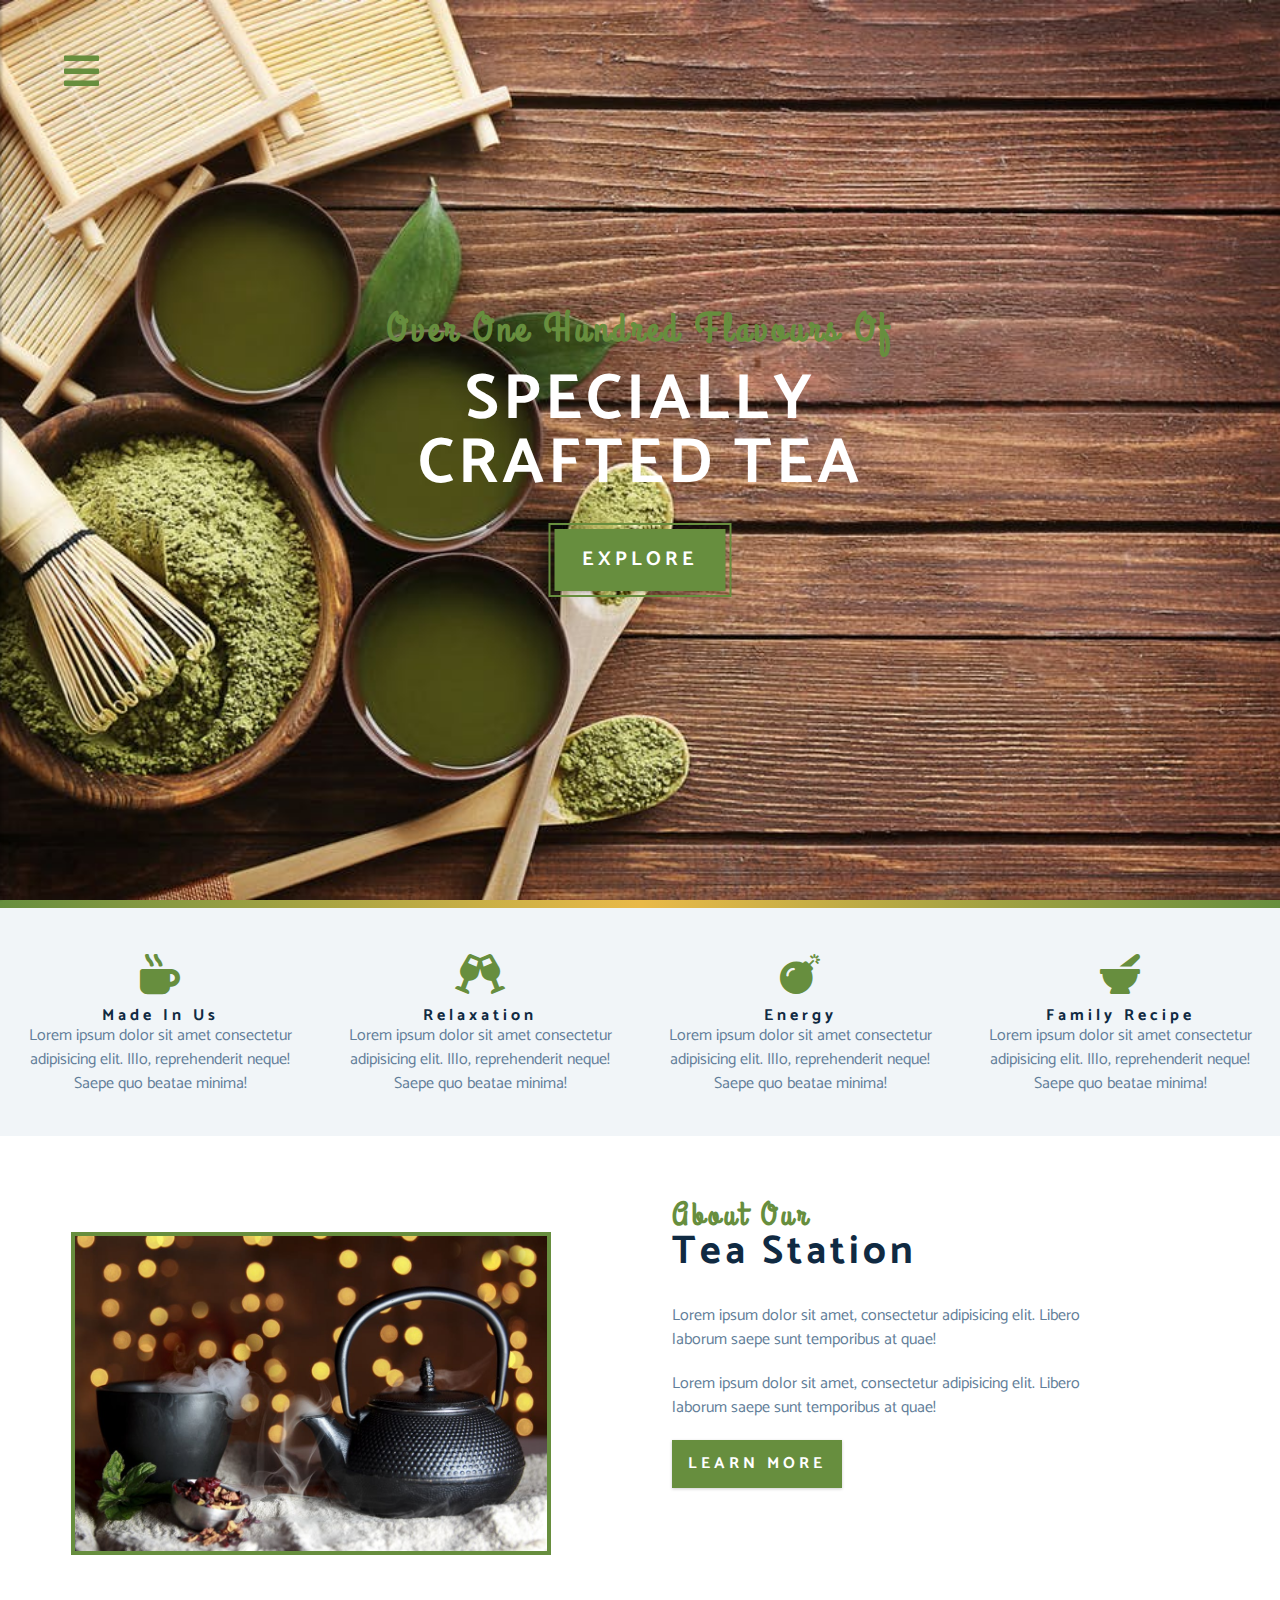
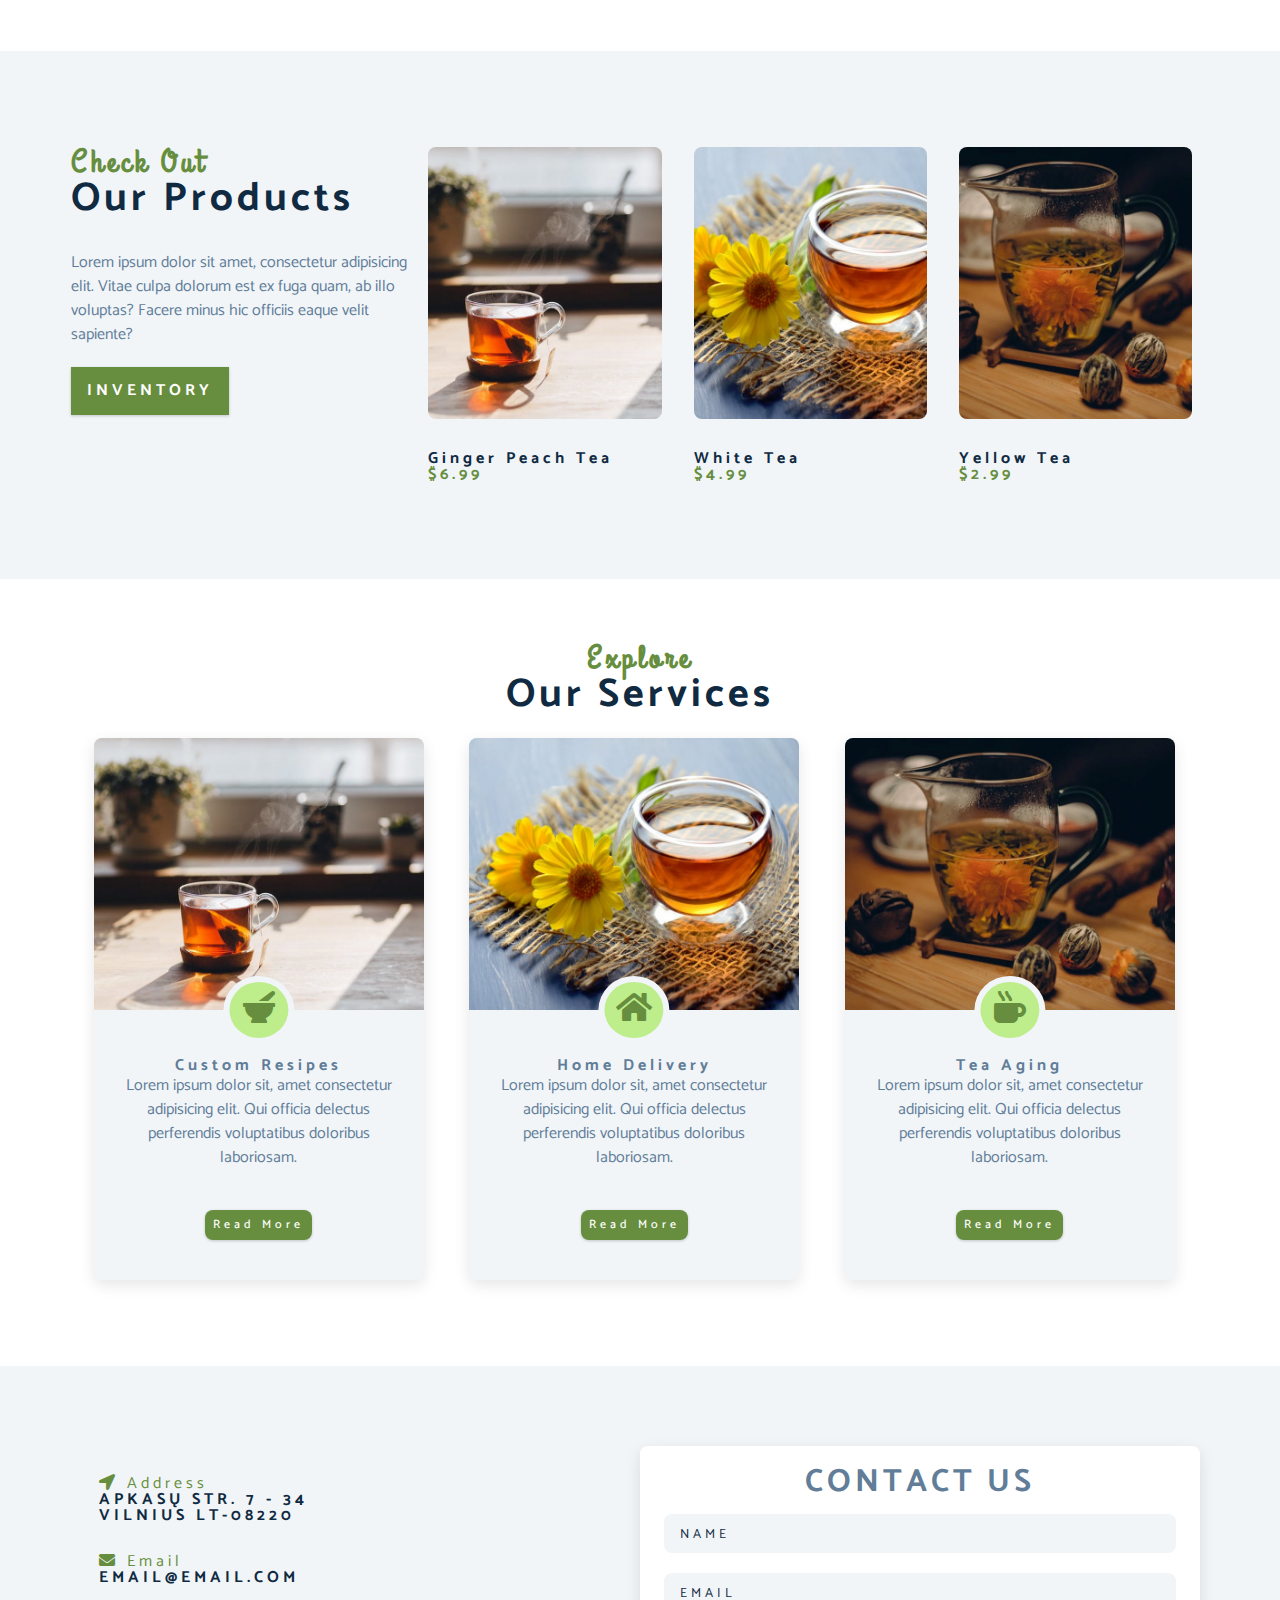
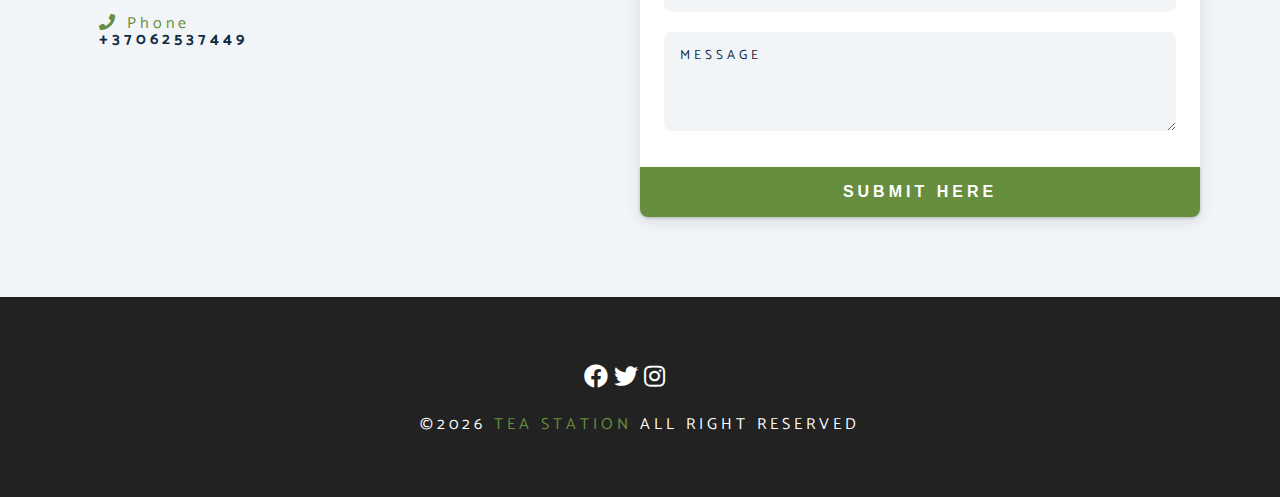
<file: index.html>
<!DOCTYPE html>
<html lang="en">
  <head>
    <meta charset="UTF-8" />
    <meta name="viewport" content="width=device-width, initial-scale=1.0" />
    <meta http-equiv="X-UA-Compatible" content="ie=edge" />
    <title>Tea Station || Home</title>
    <!-- font-awesome -->
    <link
      rel="stylesheet"
      href="./fontawesome-free-5.12.1-web/css/all.min.css"
    />
    <!-- custom css -->
    <link rel="stylesheet" href="./css/styles.css" />
  </head>
  <body>
    <!-- Navbar -->
    <!-- nav button -->
    <span class="nav-btn" id="nav-btn"> <i class="fas fa-bars"></i> </span>
    <!--  -->
    <nav class="navbar" id="navbar">
      <div class="navbar-header">
        <span class="nav-close" id="nav-close">
          <i class="fas fa-times"></i>
        </span>
      </div>
      <ul class="nav-items">
        <li><a href="index.html" class="nav-link">home</a></li>
        <li><a href="skills.html" class="nav-link">skills</a></li>
        <li><a href="about.html" class="nav-link">about</a></li>
        <li><a href="products.html" class="nav-link">Products</a></li>
      </ul>
    </nav>

    <!-- Header -->
    <header class="header">
      <div class="banner">
        <h2>Over one hundred flavours of</h2>
        <h1>
          specially <br />
          crafted tea
        </h1>
        <a href="hkills.html" class="btn banner-btn">explore</a>
      </div>
    </header>
    <!-- End of Header -->
    <!-- Content line -->
    <div class="content-divider"></div>
    <!-- End of Content line -->
    <!-- skills section -->
    <section class="skills clearfix">
      <!--1 single skill -->
      <article class="skill">
        <span class="skill-icon">
          <i class="fas fa-mug-hot"></i>
        </span>
        <h4 class="skill-title">made in us</h4>
        <p class="skill-text">
          Lorem ipsum dolor sit amet consectetur adipisicing elit. Illo,
          reprehenderit neque! Saepe quo beatae minima!
        </p>
      </article>
      <!--End of single skill -->
      <!--2 single skill -->
      <article class="skill">
        <span class="skill-icon">
          <i class="fas fa-glass-cheers"></i>
        </span>
        <h4 class="skill-title">relaxation</h4>
        <p class="skill-text">
          Lorem ipsum dolor sit amet consectetur adipisicing elit. Illo,
          reprehenderit neque! Saepe quo beatae minima!
        </p>
      </article>
      <!--End of single skill -->
      <!--3 single skill -->
      <article class="skill">
        <span class="skill-icon">
          <i class="fas fa-bomb"></i>
        </span>
        <h4 class="skill-title">energy</h4>
        <p class="skill-text">
          Lorem ipsum dolor sit amet consectetur adipisicing elit. Illo,
          reprehenderit neque! Saepe quo beatae minima!
        </p>
      </article>
      <!--End of single skill -->
      <!--4 single skill -->
      <article class="skill">
        <span class="skill-icon">
          <i class="fas fa-mortar-pestle"></i>
        </span>
        <h4 class="skill-title">family recipe</h4>
        <p class="skill-text">
          Lorem ipsum dolor sit amet consectetur adipisicing elit. Illo,
          reprehenderit neque! Saepe quo beatae minima!
        </p>
      </article>
      <!--End of single skill -->
    </section>
    <!--End of skills section -->
    <!-- About -->
    <section>
      <div class="section-center clearfix">
        <!-- about img -->
        <article class="about-img">
          <div class="about-picture-container">
            <img
              src="./images/about-bcg.jpeg"
              alt="tea kettle"
              class="about-picture"
            />
          </div>
        </article>
        <!-- about info -->
        <article class="about-info">
          <!-- section title -->
          <div class="section-title">
            <h3>about our</h3>
            <h2>tea station</h2>
          </div>
          <!-- end of section title -->
          <p class="about-text">
            Lorem ipsum dolor sit amet, consectetur adipisicing elit. Libero
            laborum saepe sunt temporibus at quae!
          </p>
          <p class="about-text">
            Lorem ipsum dolor sit amet, consectetur adipisicing elit. Libero
            laborum saepe sunt temporibus at quae!
          </p>
          <a href="about.html" class="btn">learn more</a>
        </article>
      </div>
    </section>
    <!-- End of About -->
    <!-- Products -->
    <section class="products">
      <div class="section-center clearfix">
        <!-- products info -->
        <article class="product-info">
          <!-- section title -->
          <div class="section-title">
            <h3>check out</h3>
            <h2>Our products</h2>
          </div>
          <!-- end of section title -->
          <p class="product-text">
            Lorem ipsum dolor sit amet, consectetur adipisicing elit. Vitae
            culpa dolorum est ex fuga quam, ab illo voluptas? Facere minus hic
            officiis eaque velit sapiente?
          </p>
          <a href="products.html" class="btn">Inventory</a>
        </article>
        <!-- products inventory -->
        <article class="products-inventory clearfix">
          <!-- single product -->
          <div class="product">
            <img
              src="./images/product-1.jpeg"
              alt="SIngle product"
              class="product-img"
            />
            <h4 class="product-title">ginger peach tea</h4>
            <h4 class="product-price">$6.99</h4>
          </div>
          <!--End of  single product -->
          <!-- second product -->
          <div class="product">
            <img
              src="./images/product-2.jpeg"
              alt="Second product"
              class="product-img"
            />
            <h4 class="product-title">white tea</h4>
            <h4 class="product-price">$4.99</h4>
          </div>
          <!--End of  second product -->
          <!-- Third product -->
          <div class="product">
            <img
              src="./images/product-3.jpeg"
              alt="Third product"
              class="product-img"
            />
            <h4 class="product-title">yellow tea</h4>
            <h4 class="product-price">$2.99</h4>
          </div>
          <!--End of third product -->
        </article>
      </div>
    </section>
    <!--End of Products -->
    <!-- Services -->
    <section class="services">
      <!-- section title -->
      <div class="section-title services-title">
        <h3>Explore</h3>
        <h2>Our services</h2>
      </div>
      <!-- end of section title -->
      <div class="section-center clearfix">
        <!-- single card -->
        <article class="service-card">
          <!-- img container -->
          <div class="service-img-container">
            <!-- img -->
            <img
              src="./images/product-1.jpeg"
              class="service-img"
              alt="SIngle service"
            />
            <!-- service icon -->
            <span class="service-icon">
              <i class="fas fa-mortar-pestle fa-fw"></i>
            </span>
          </div>
          <!-- service info -->
          <div class="service-info">
            <h4>Custom resipes</h4>
            <p>
              Lorem ipsum dolor sit, amet consectetur adipisicing elit. Qui
              officia delectus perferendis voluptatibus doloribus laboriosam.
            </p>
            <a href="product.html" class="btn service-btn">Read more</a>
          </div>
        </article>
        <!-- End of single card -->
        <!-- Second card -->
        <article class="service-card">
          <!-- img container -->
          <div class="service-img-container">
            <!-- img -->
            <img
              src="./images/product-2.jpeg"
              class="service-img"
              alt="SIngle service"
            />
            <!-- service icon -->
            <span class="service-icon">
              <i class="fas fa-home fa-fw"></i>
            </span>
          </div>
          <!-- service info -->
          <div class="service-info">
            <h4>Home delivery</h4>
            <p>
              Lorem ipsum dolor sit, amet consectetur adipisicing elit. Qui
              officia delectus perferendis voluptatibus doloribus laboriosam.
            </p>
            <a href="product.html" class="btn service-btn">Read more</a>
          </div>
        </article>
        <!-- End of Second card -->
        <!-- Trird card -->
        <article class="service-card">
          <!-- img container -->
          <div class="service-img-container">
            <!-- img -->
            <img
              src="./images/product-3.jpeg"
              class="service-img"
              alt="SIngle service"
            />
            <!-- service icon -->
            <span class="service-icon">
              <i class="fas fa-mug-hot fa-fw"></i>
            </span>
          </div>
          <!-- service info -->
          <div class="service-info">
            <h4>Tea aging</h4>
            <p>
              Lorem ipsum dolor sit, amet consectetur adipisicing elit. Qui
              officia delectus perferendis voluptatibus doloribus laboriosam.
            </p>
            <a href="product.html" class="btn service-btn">Read more</a>
          </div>
        </article>
        <!-- End of second card -->
      </div>
    </section>
    <!-- End of Services -->

    <!-- Contact form -->
    <section class="contact">
      <div class="section-center clearfix">
        <!-- Article info-->
        <article class="contact-info">
          <!-- contact item -->
          <div class="contact-item">
            <h4 class="contact-title">
              <span class="contact-icon">
                <i class="fas fa-location-arrow"></i>
              </span>
              Address
            </h4>
            <h4 class="contact-text">
              Apkasų str. 7 - 34 <br />
              Vilnius LT-08220
            </h4>
          </div>
          <!-- End of contact item -->
          <!-- Email item -->
          <div class="contact-item">
            <h4 class="contact-title">
              <span class="contact-icon">
                <i class="fas fa-envelope"></i>
              </span>
              email
            </h4>
            <h4 class="contact-text">email@email.com</h4>
          </div>
          <!-- End of Email item -->
          <!-- Phone item -->
          <div class="contact-item">
            <h4 class="contact-title">
              <span class="contact-icon">
                <i class="fas fa-phone"></i>
              </span>
              Phone
            </h4>
            <h4 class="contact-text">+37062537449</h4>
          </div>
          <!-- End of phone item -->
        </article>
        <!-- Contact form-->
        <article class="contact-form">
          <h3>CONTACT US</h3>
          <form action="https://formspree.io/f/xlezagyg" method="POST">
            <div class="form-group">
              <!-- inputs -->
              <input
                type="text"
                placeholder="name"
                class="form-control"
                name="name"
              />
              <input
                type="email"
                placeholder="email"
                class="form-control"
                name="email"
              />
              <textarea
                name="message"
                placeholder="message"
                class="form-control"
                rows="5"
              ></textarea>
            </div>
            <!-- button -->
            <button type="submit" class="submit-btn btn">submit here</button>
          </form>
        </article>
      </div>
    </section>
    <!--End of Contact form -->
    <!-- Footer -->
    <footer class="footer">
      <div class="section-center">
        <div class="social-icon">
          <!-- social icon -->
          <a href="#" class="social-icon">
            <i class="fab fa-facebook"></i>
            <i class="fab fa-twitter"></i>
            <i class="fab fa-instagram"></i>
          </a>
        </div>
        <h4 class="footer-text">
          <!-- JS date -->
          &copy;<span id="date"></span>
          <!-- Date -->
          <!-- <span>2022</span> -->
          <span class="company">Tea station</span>
          all right reserved
        </h4>
      </div>
    </footer>
    <!--End of  Footer -->

    <script src="app.js"></script>
  </body>
</html>
</file>
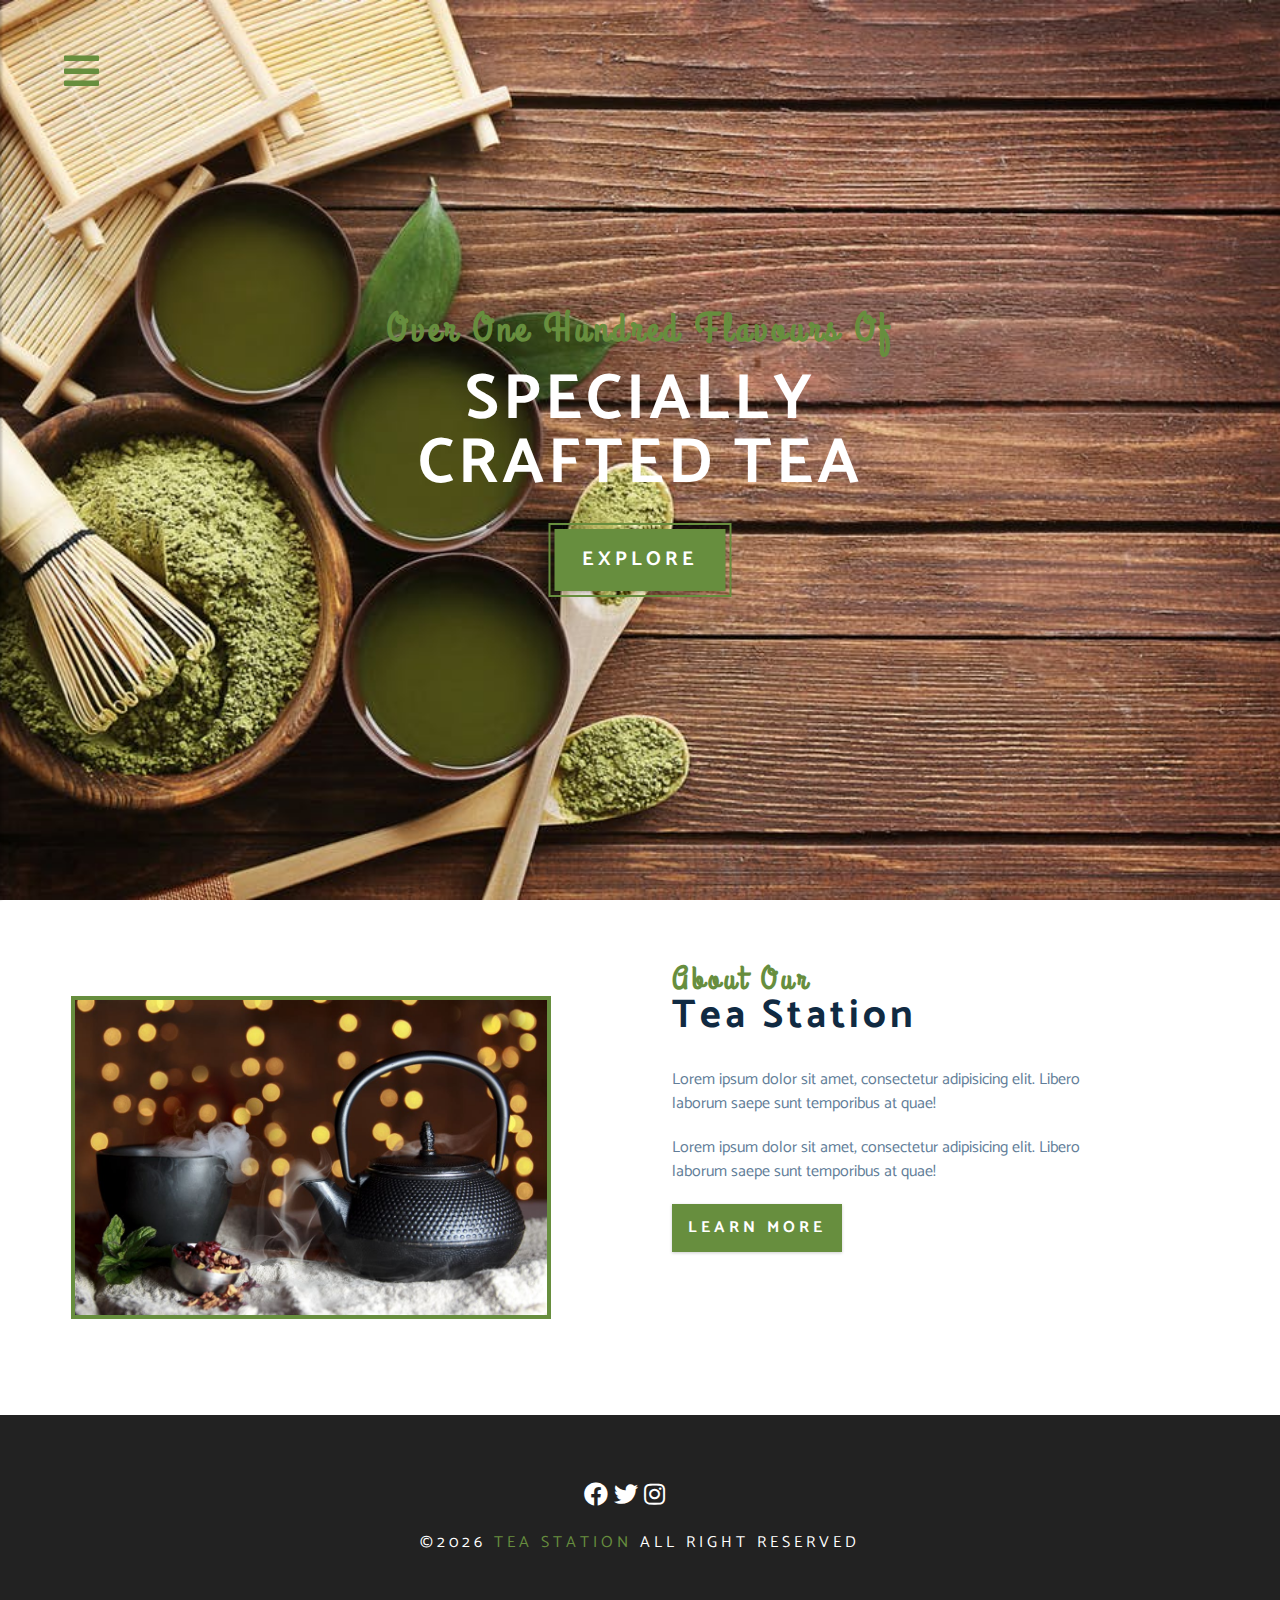
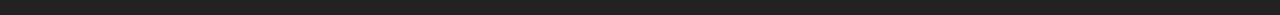
<file: about.html>
<!DOCTYPE html>
<html lang="en">
  <head>
    <meta charset="UTF-8" />
    <meta name="viewport" content="width=device-width, initial-scale=1.0" />
    <meta http-equiv="X-UA-Compatible" content="ie=edge" />
    <title>Tea Station || About</title>
    <!-- font-awesome -->
    <link
      rel="stylesheet"
      href="./fontawesome-free-5.12.1-web/css/all.min.css"
    />
    <!-- custom css -->
    <link rel="stylesheet" href="./css/styles.css" />
  </head>
  <body>
    <!-- Navbar -->
    <!-- nav button -->
    <span class="nav-btn" id="nav-btn"> <i class="fas fa-bars"></i> </span>
    <!--  -->
    <nav class="navbar" id="navbar">
      <div class="navbar-header">
        <span class="nav-close" id="nav-close">
          <i class="fas fa-times"></i>
        </span>
      </div>
      <ul class="nav-items">
        <li><a href="index.html" class="nav-link">home</a></li>
        <li><a href="skills.html" class="nav-link">skills</a></li>
        <li><a href="about.html" class="nav-link">about</a></li>
        <li><a href="products.html" class="nav-link">Products</a></li>
      </ul>
    </nav>

    <!-- Header -->
    <header class="header">
      <div class="banner">
        <h2>Over one hundred flavours of</h2>
        <h1>
          specially <br />
          crafted tea
        </h1>
        <a href="hkills.html" class="btn banner-btn">explore</a>
      </div>
    </header>
    <!-- End of Header -->

    <!-- About -->
    <section>
      <div class="section-center clearfix">
        <!-- about img -->
        <article class="about-img">
          <div class="about-picture-container">
            <img
              src="./images/about-bcg.jpeg"
              alt="tea kettle"
              class="about-picture"
            />
          </div>
        </article>
        <!-- about info -->
        <article class="about-info">
          <!-- section title -->
          <div class="section-title">
            <h3>about our</h3>
            <h2>tea station</h2>
          </div>
          <!-- end of section title -->
          <p class="about-text">
            Lorem ipsum dolor sit amet, consectetur adipisicing elit. Libero
            laborum saepe sunt temporibus at quae!
          </p>
          <p class="about-text">
            Lorem ipsum dolor sit amet, consectetur adipisicing elit. Libero
            laborum saepe sunt temporibus at quae!
          </p>
          <a href="about.html" class="btn">learn more</a>
        </article>
      </div>
    </section>
    <!-- End of About -->
    <!-- Footer -->
    <footer class="footer">
      <div class="section-center">
        <div class="social-icon">
          <!-- social icon -->
          <a href="#" class="social-icon">
            <i class="fab fa-facebook"></i>
            <i class="fab fa-twitter"></i>
            <i class="fab fa-instagram"></i>
          </a>
        </div>
        <h4 class="footer-text">
          <!-- JS date -->
          &copy;<span id="date"></span>
          <!-- Date -->
          <!-- <span>2022</span> -->
          <span class="company">Tea station</span>
          all right reserved
        </h4>
      </div>
    </footer>
    <!--End of  Footer -->

    <script src="app.js"></script>
  </body>
</html>
</file>
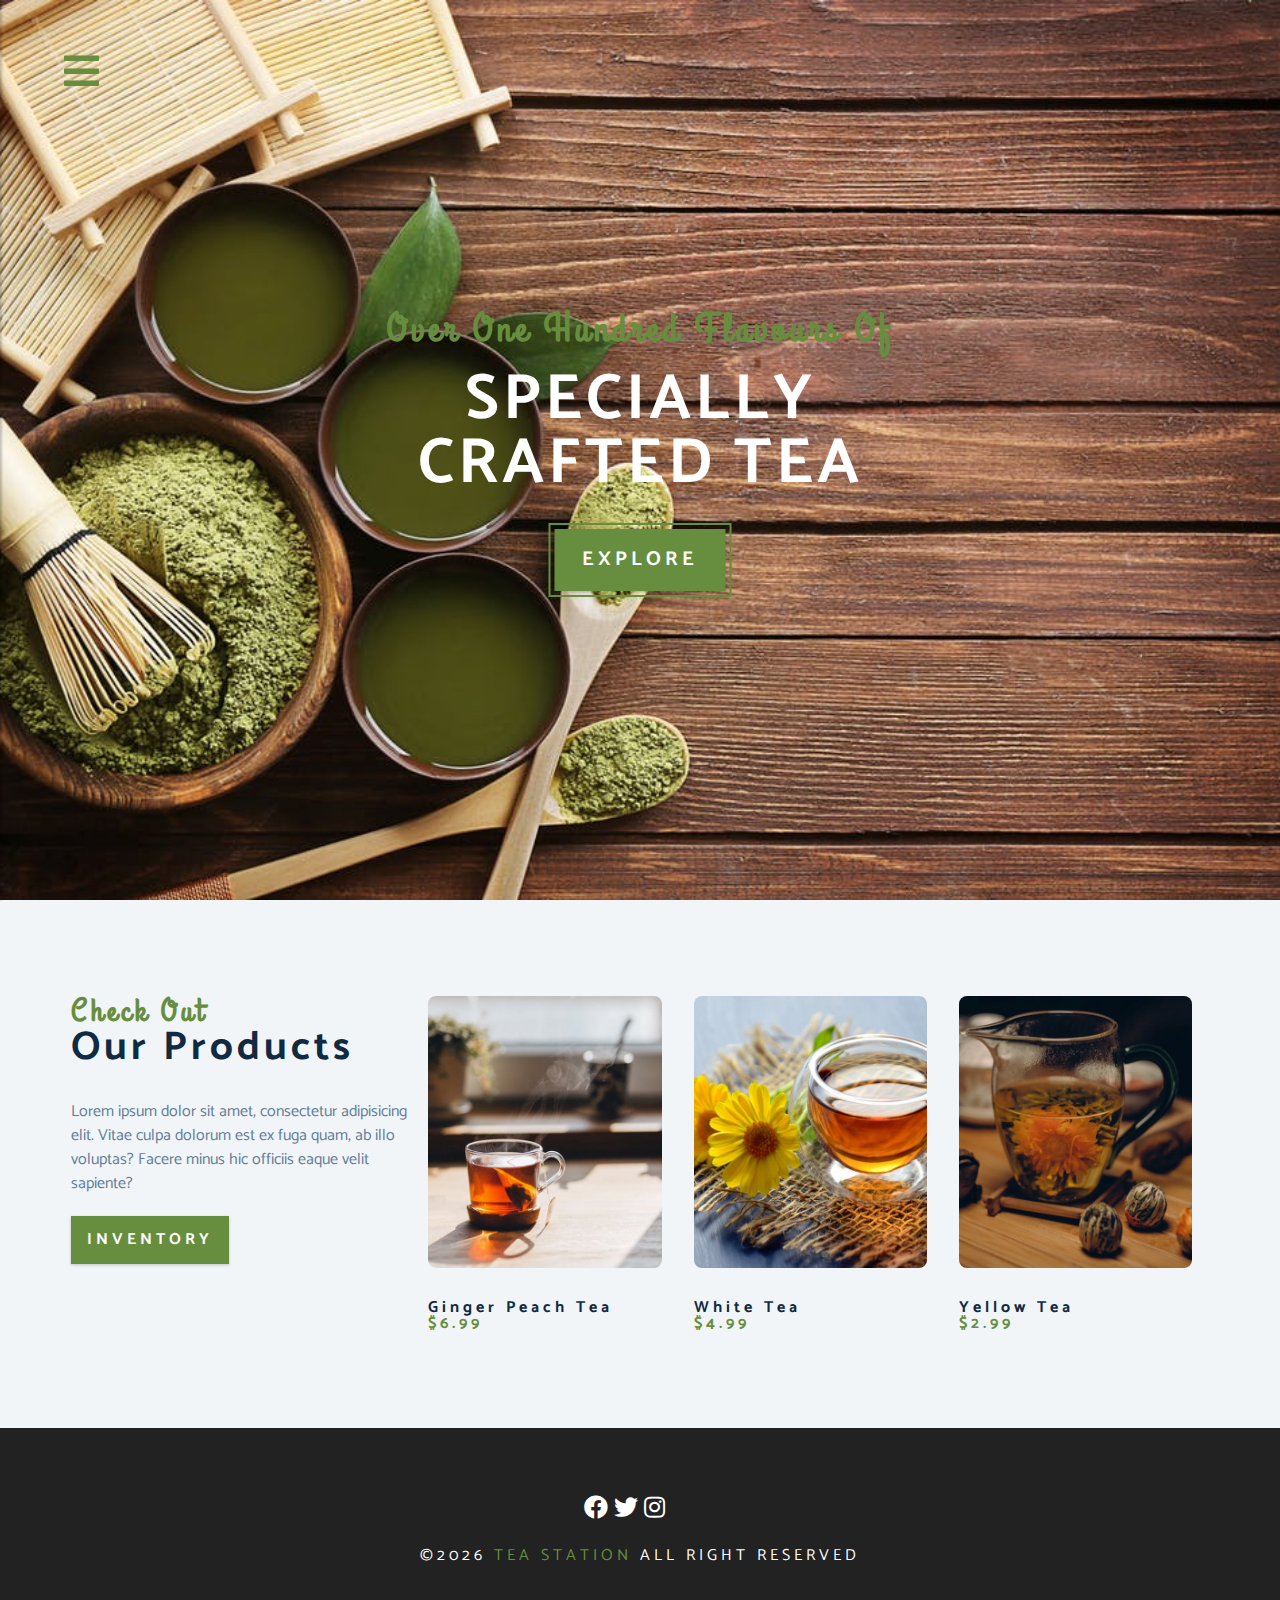
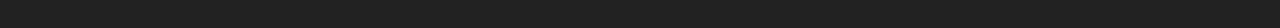
<file: products.html>
<!DOCTYPE html>
<html lang="en">
  <head>
    <meta charset="UTF-8" />
    <meta name="viewport" content="width=device-width, initial-scale=1.0" />
    <meta http-equiv="X-UA-Compatible" content="ie=edge" />
    <title>Tea Station || Products</title>
    <!-- font-awesome -->
    <link
      rel="stylesheet"
      href="./fontawesome-free-5.12.1-web/css/all.min.css"
    />
    <!-- custom css -->
    <link rel="stylesheet" href="./css/styles.css" />
  </head>
  <body>
    <!-- Navbar -->
    <!-- nav button -->
    <span class="nav-btn" id="nav-btn"> <i class="fas fa-bars"></i> </span>
    <!--  -->
    <nav class="navbar" id="navbar">
      <div class="navbar-header">
        <span class="nav-close" id="nav-close">
          <i class="fas fa-times"></i>
        </span>
      </div>
      <ul class="nav-items">
        <li><a href="index.html" class="nav-link">home</a></li>
        <li><a href="skills.html" class="nav-link">skills</a></li>
        <li><a href="about.html" class="nav-link">about</a></li>
        <li><a href="products.html" class="nav-link">Products</a></li>
      </ul>
    </nav>

    <!-- Header -->
    <header class="header">
      <div class="banner">
        <h2>Over one hundred flavours of</h2>
        <h1>
          specially <br />
          crafted tea
        </h1>
        <a href="hkills.html" class="btn banner-btn">explore</a>
      </div>
    </header>
    <!-- End of Header -->
    <!-- Products -->
    <section class="products">
      <div class="section-center clearfix">
        <!-- products info -->
        <article class="product-info">
          <!-- section title -->
          <div class="section-title">
            <h3>check out</h3>
            <h2>Our products</h2>
          </div>
          <!-- end of section title -->
          <p class="product-text">
            Lorem ipsum dolor sit amet, consectetur adipisicing elit. Vitae
            culpa dolorum est ex fuga quam, ab illo voluptas? Facere minus hic
            officiis eaque velit sapiente?
          </p>
          <a href="products.html" class="btn">Inventory</a>
        </article>
        <!-- products inventory -->
        <article class="products-inventory clearfix">
          <!-- single product -->
          <div class="product">
            <img
              src="./images/product-1.jpeg"
              alt="SIngle product"
              class="product-img"
            />
            <h4 class="product-title">ginger peach tea</h4>
            <h4 class="product-price">$6.99</h4>
          </div>
          <!--End of  single product -->
          <!-- second product -->
          <div class="product">
            <img
              src="./images/product-2.jpeg"
              alt="Second product"
              class="product-img"
            />
            <h4 class="product-title">white tea</h4>
            <h4 class="product-price">$4.99</h4>
          </div>
          <!--End of  second product -->
          <!-- Third product -->
          <div class="product">
            <img
              src="./images/product-3.jpeg"
              alt="Third product"
              class="product-img"
            />
            <h4 class="product-title">yellow tea</h4>
            <h4 class="product-price">$2.99</h4>
          </div>
          <!--End of third product -->
        </article>
      </div>
    </section>
    <!--End of Products -->

    <!-- Footer -->
    <footer class="footer">
      <div class="section-center">
        <div class="social-icon">
          <!-- social icon -->
          <a href="#" class="social-icon">
            <i class="fab fa-facebook"></i>
            <i class="fab fa-twitter"></i>
            <i class="fab fa-instagram"></i>
          </a>
        </div>
        <h4 class="footer-text">
          <!-- JS date -->
          &copy;<span id="date"></span>
          <!-- Date -->
          <!-- <span>2022</span> -->
          <span class="company">Tea station</span>
          all right reserved
        </h4>
      </div>
    </footer>
    <!--End of  Footer -->

    <script src="app.js"></script>
  </body>
</html>
</file>
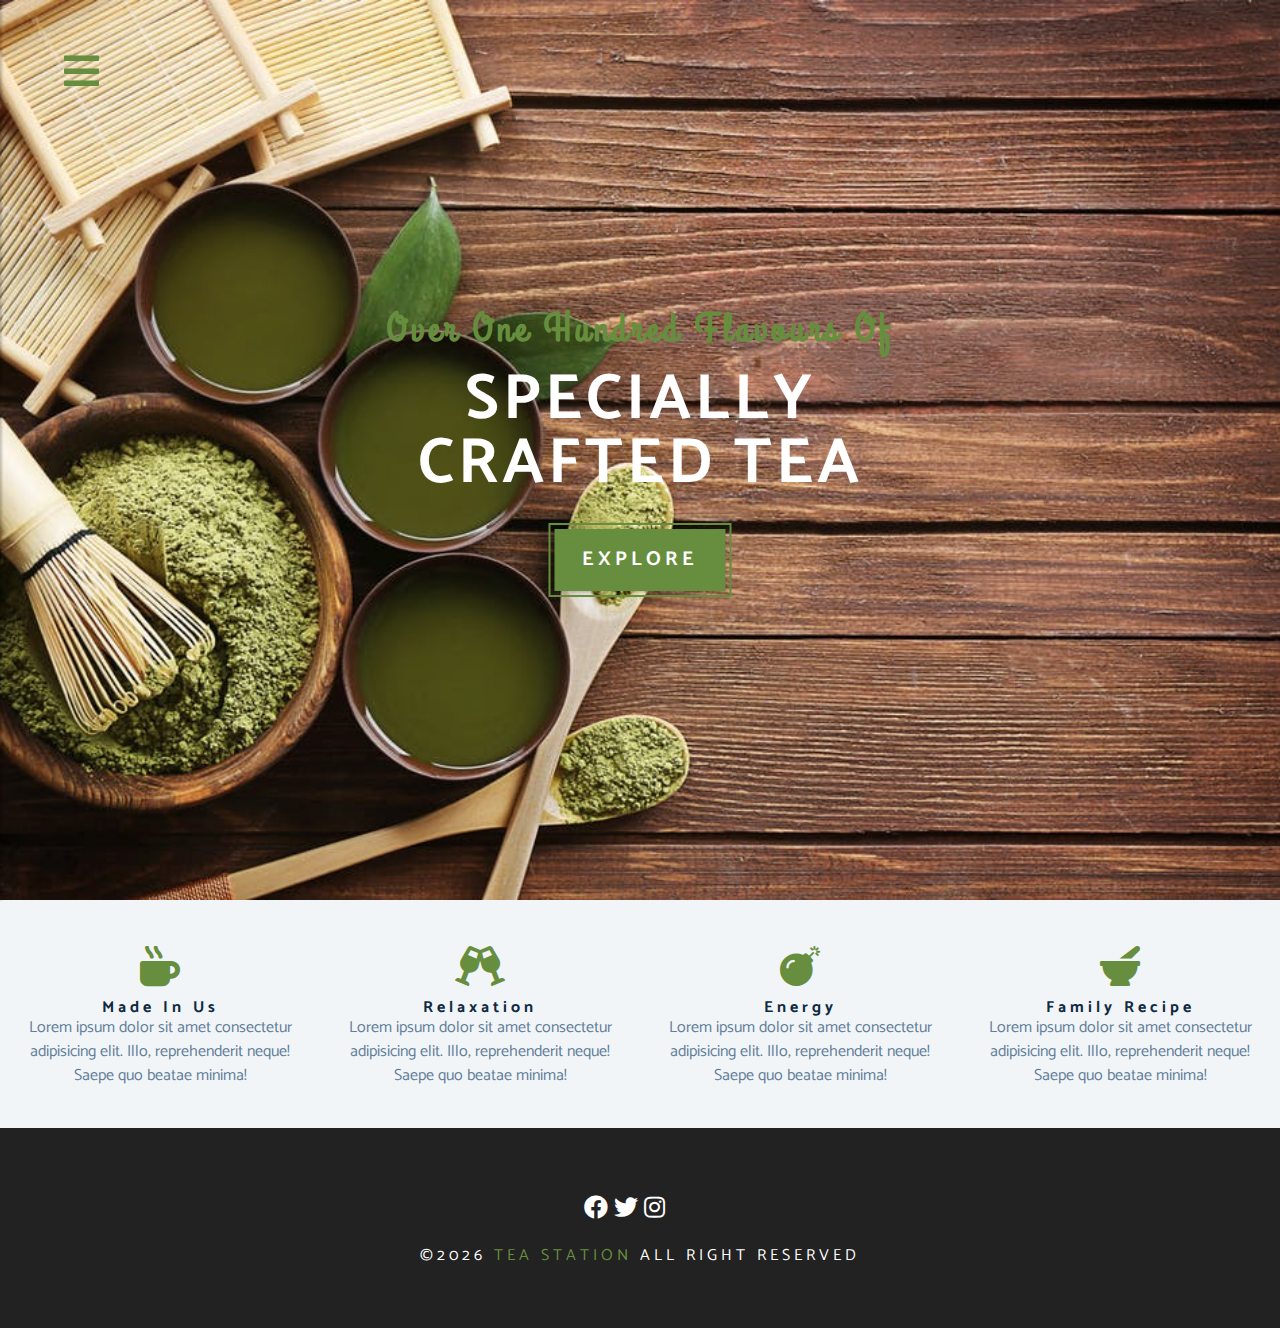
<file: skills.html>
<!DOCTYPE html>
<html lang="en">
  <head>
    <meta charset="UTF-8" />
    <meta name="viewport" content="width=device-width, initial-scale=1.0" />
    <meta http-equiv="X-UA-Compatible" content="ie=edge" />
    <title>Tea Station || Skills</title>
    <!-- font-awesome -->
    <link
      rel="stylesheet"
      href="./fontawesome-free-5.12.1-web/css/all.min.css"
    />
    <!-- custom css -->
    <link rel="stylesheet" href="./css/styles.css" />
  </head>
  <body>
    <!-- Navbar -->
    <!-- nav button -->
    <span class="nav-btn" id="nav-btn"> <i class="fas fa-bars"></i> </span>
    <!--  -->
    <nav class="navbar" id="navbar">
      <div class="navbar-header">
        <span class="nav-close" id="nav-close">
          <i class="fas fa-times"></i>
        </span>
      </div>
      <ul class="nav-items">
        <li><a href="index.html" class="nav-link">home</a></li>
        <li><a href="skills.html" class="nav-link">skills</a></li>
        <li><a href="about.html" class="nav-link">about</a></li>
        <li><a href="products.html" class="nav-link">Products</a></li>
      </ul>
    </nav>

    <!-- Header -->
    <header class="header">
      <div class="banner">
        <h2>Over one hundred flavours of</h2>
        <h1>
          specially <br />
          crafted tea
        </h1>
        <a href="hkills.html" class="btn banner-btn">explore</a>
      </div>
    </header>
    <!-- End of Header -->

    <!-- skills section -->
    <section class="skills clearfix">
      <!--1 single skill -->
      <article class="skill">
        <span class="skill-icon">
          <i class="fas fa-mug-hot"></i>
        </span>
        <h4 class="skill-title">made in us</h4>
        <p class="skill-text">
          Lorem ipsum dolor sit amet consectetur adipisicing elit. Illo,
          reprehenderit neque! Saepe quo beatae minima!
        </p>
      </article>
      <!--End of single skill -->
      <!--2 single skill -->
      <article class="skill">
        <span class="skill-icon">
          <i class="fas fa-glass-cheers"></i>
        </span>
        <h4 class="skill-title">relaxation</h4>
        <p class="skill-text">
          Lorem ipsum dolor sit amet consectetur adipisicing elit. Illo,
          reprehenderit neque! Saepe quo beatae minima!
        </p>
      </article>
      <!--End of single skill -->
      <!--3 single skill -->
      <article class="skill">
        <span class="skill-icon">
          <i class="fas fa-bomb"></i>
        </span>
        <h4 class="skill-title">energy</h4>
        <p class="skill-text">
          Lorem ipsum dolor sit amet consectetur adipisicing elit. Illo,
          reprehenderit neque! Saepe quo beatae minima!
        </p>
      </article>
      <!--End of single skill -->
      <!--4 single skill -->
      <article class="skill">
        <span class="skill-icon">
          <i class="fas fa-mortar-pestle"></i>
        </span>
        <h4 class="skill-title">family recipe</h4>
        <p class="skill-text">
          Lorem ipsum dolor sit amet consectetur adipisicing elit. Illo,
          reprehenderit neque! Saepe quo beatae minima!
        </p>
      </article>
      <!--End of single skill -->
    </section>
    <!--End of skills section -->

    <!-- Footer -->
    <footer class="footer">
      <div class="section-center">
        <div class="social-icon">
          <!-- social icon -->
          <a href="#" class="social-icon">
            <i class="fab fa-facebook"></i>
            <i class="fab fa-twitter"></i>
            <i class="fab fa-instagram"></i>
          </a>
        </div>
        <h4 class="footer-text">
          <!-- JS date -->
          &copy;<span id="date"></span>
          <!-- Date -->
          <!-- <span>2022</span> -->
          <span class="company">Tea station</span>
          all right reserved
        </h4>
      </div>
    </footer>
    <!--End of  Footer -->

    <script src="app.js"></script>
  </body>
</html>
</file>
<file: css/styles.css>
/* 
==============
Fonts
==============
*/

@import url("https://fonts.googleapis.com/css?family=Catamaran:400,700|Grand+Hotel");
/* global styles
faster development
reusable */
/* 
==============
Variables
==============
*/

:root {
  --clr-primary: #678e3e;
  --clr-primary-light: #beed8c;
  --clr-grey-1: #102a42;
  --clr-grey-5: #617d98;
  --clr-grey-10: #f1f5f8;
  --clr-white: #fff;
  --ff-primary: "Catamaran", sans-serif;
  --ff-secondary: "Grand Hotel", cursive;
  --transition: all 0.3s linear;
  --spacing: 0.25rem;
  --radius: 0.5rem;
}
* {
  margin: 0;
  padding: 0;
  box-sizing: border-box;
}
body {
  font-family: var(--ff-primary);
  background: var(--clr-white);
  color: var(--clr-grey-1);
  line-height: 1.5;
  font-size: 0.875rem;
  /* 14px */
}
a {
  text-decoration: none;
}
img {
  width: 100%;
  display: block;
}

h1,
h2,
h3,
h4 {
  letter-spacing: var(--spacing);
  text-transform: capitalize;
  line-height: 1.25;
  margin-bottom: 0.75 rem;
}
h1 {
  font-size: 3rem;
}
h2 {
  font-size: 2rem;
}
h3 {
  font-size: 1.5rem;
}
h4 {
  font-size: 0.875rem;
}

p {
  margin-bottom: 1.25rem;
}
@media screen and (min-width: 800px) {
  h1 {
    font-size: 4rem;
  }
  h2 {
    font-size: 2.5rem;
  }
  h3 {
    font-size: 2rem;
  }
  h4 {
    font-size: 1rem;
  }
  body {
    font-size: 1rem;
  }
  h1,
  h2,
  h3,
  h4 {
    line-height: 1;
  }
}
/* More Globas CSS */
.btn {
  text-transform: uppercase;
  background: var(--clr-primary);
  color: var(--clr-white);
  padding: 0.75rem 1rem;
  letter-spacing: var(--spacing);
  display: inline-block;
  font-weight: 700;
  transition: var(--transition);
  font-size: 1rem;
  border: none;
  cursor: pointer;
  box-shadow: 0 1px 3px rgba(0, 0, 0, 0.2);
}
/* buttom color changing */
.btn:hover {
  color: var(--clr-primary);
  background: var(--clr-primary-light);
}
.clearfix::after,
.clearfix::before {
  content: "";
  clear: both;
  display: table;
}

.section-title h3 {
  font-family: var(--ff-secondary);
  color: var(--clr-primary);
}

.section-title {
  margin-bottom: 2rem;
}

.section-center {
  padding: 4rem 0;
  width: 85vw;
  margin: 0 auto;
  max-width: 1170px;
}

@media screen and (min-width: 992px) {
  .section-center {
    width: 95vw;
    padding: 4rem 1rem;
  }
}
/* 
==============
Animation
==============
*/
@keyframes bounce {
  0% {
    transform: scale(1);
  }
  50% {
    transform: scale(2);
  }
  100% {
    transform: scale(1);
  }
}
@keyframes slideFromRight {
  0% {
    transform: translateX(1000px);
    opacity: 0;
  }
  50% {
    transform: translateX(-200px);
    opacity: 0.5;
  }
  75% {
    transform: translateX(50px);
    opacity: 0.75;
  }
  100% {
    transform: translateX(0px);
    opacity: 1;
  }
}
@keyframes slideFromLeft {
  0% {
    transform: translateX(-1000px);
    opacity: 0;
  }
  50% {
    transform: translateX(200px);
    opacity: 0.5;
  }
  75% {
    transform: translateX(-50px);
    opacity: 0.75;
  }
  100% {
    transform: translateX(0px);
    opacity: 1;
  }
}
@keyframes show {
  0% {
    transform: scale(1.5);
    opacity: 0;
  }
  50% {
    transform: scale(2);
    opacity: 0.5;
  }

  100% {
    transform: scale(1.5);
    opacity: 1;
  }
}

/* 
==============
Navbar
==============
*/
.nav-btn {
  position: fixed;
  top: 5%;
  left: 5%;
  font-size: 2.5rem;
  color: var(--clr-primary);
  /*  */
  z-index: 1;
  cursor: pointer;
  /* animation */
  animation: bounce 2s ease infinite;
}

/* navbar */
.navbar {
  position: fixed;
  top: 0;
  left: 0;
  /* right: 0;
  bottom: 0; */
  width: 100%;
  height: 100%;
  background: var(--clr-grey-10);
  z-index: 2;
  box-shadow: 2px 0 2px rgba(0, 0, 0, 0.2);
  /* hide navbar */
  /* Moving navbar to 100precent to left */
  transform: translateX(-100%);
  transition: var(--transition);
}

/* Important name .showNav */
.showNav {
  transform: translate(0);
}

.navbar-header {
  text-align: right;
  padding-right: 1rem;
}

.nav-close {
  font-size: 2.5rem;
  cursor: pointer;
  color: rgb(233, 93, 93);
  transition: var(--transition);
}

.nav-close:hover {
  color: red;
}
.nav-items {
  list-style-type: none;
}
.nav-link {
  display: block;
  font-size: 1.5rem;
  padding: 0.25rem 1rem;
  text-transform: uppercase;
  letter-spacing: var(--spacing);
  color: var(--clr-grey-5);
  transition: var(--transition);
}

.nav-link:hover {
  background: var(--clr-primary-light);
  color: var(--clr-primary);
  padding: 0.9rem;
  border-left: 0.25rem solid var(--clr-primary);
}

@media screen and (min-width: 768px) {
  .navbar {
    width: 30vw;
    max-width: 20rem;
  }
}
/* 
==============
Header
==============
*/
.header {
  min-height: 100vh;
  /* linear-gradient black cover */
  background: #87dd2a;
  /* background: linear-gradient(rgba(0, 0, 0, 0.6), rgba(0, 0, 0, 0.4)),
    url(../images/main-bcg.jpeg) center/cover no-repeat fixed; */
  position: relative;
  /* Animation */
  overflow-x: hidden;
}

@media screen and (min-width: 768px) {
  .header {
    background: url("../images/main-bcg.jpeg ") center/cover no-repeat;
  }
}
/* Banner text in center */
.banner {
  text-align: center;
  position: absolute;
  top: 50%;
  left: 50%;
  transform: translate(-50%, -50%);
}
.banner h2 {
  font-family: var(--ff-secondary);
  color: var(--clr-primary);
  /* Animation  */
  animation: slideFromRight 5s ease-in-out 1;
}
.banner h1 {
  text-transform: uppercase;
  color: var(--clr-white);
  margin-top: 1.25rem;
  margin-bottom: 2rem;
  /* animation */
  animation: slideFromLeft 5s ease-in-out 1;
}
/* Banner apvadas */
.banner-btn {
  outline: 0.125rem solid var(--clr-primary);
  outline-offset: 0.25rem;
  font-size: 1.25rem;
  padding: 1rem 1.7rem;
  /* animation */
  animation: show 5s linear 1;
}

/* content-divider. Line after Header */
.content-divider {
  height: 0.5rem;
  background: linear-gradient(
    to left,
    var(--clr-primary),
    #e9b949,
    var(--clr-primary)
  );
}
/* 
==============
Skills
==============
*/

.skills {
  background: var(--clr-grey-10);
}

.skill {
  padding: 2.5rem 0;
  text-align: center;
  transition: var(--transition);
}
.skill-icon {
  font-size: 2.5rem;
  margin-bottom: 1, 25em;
  transition: var(--transition);
  display: inline-block;
  color: var(--clr-primary);
}

.skill-text {
  color: var(--clr-grey-5);
  max-width: 17rem;
  margin: 0 auto;
}
.skill:hover {
  background: var(--clr-white);
  box-shadow: 0 2px var(--clr-primary);
}
.skill:hover .skill-icon {
  transform: translateY(-5px);
}

/* 4-2 AND 1 skill rules */
@media screen and (min-width: 576px) {
  .skill {
    float: left;
    width: 50%;
  }
}

@media screen and (min-width: 1200px) {
  .skill {
    width: 25%;
  }
}
/* 
==============
ABOUT
==============
*/
.about-img,
about-info {
  padding: 2rem 0;
}
.about-picture-container {
  background: var(--clr-primary);
  border: 0.25rem solid var(--clr-primary);
  max-width: 30rem;
  /* Extra stuff */
  /* nesimato foto, kas uz zalio spalvos remelio */
  overflow: hidden;
}

.about-picture {
  transition: var(--transition);
}

.about-picture-container:hover .about-picture {
  /* By default opacity is 1 */
  opacity: 0.5;
  transform: scale(1.2);
}

.about-text {
  max-width: 26rem;
  color: var(--clr-grey-5);
}
@media screen and (min-width: 992px) {
  .about-img,
  .about-info {
    float: left;
    width: 50%;
  }

  /* tarpas tarp foto ir teksto */
  .about-info {
    padding-left: 2rem;
  }
}

/* 
==============
Products
==============
*/
.products {
  background: var(--clr-grey-10);
}
.products article {
  padding: 2rem 0;
}
.product-text {
  color: var(--clr-grey-5);
  max-width: 26rem;
}
.product {
  margin-bottom: 2rem;
}
.product-img {
  border-radius: var(--radius);
  margin-bottom: 2rem;
  height: 17rem;
  object-fit: cover;
}
.product-price {
  color: var(--clr-primary);
}

@media screen and (min-width: 768px) {
  .product {
    float: left;
    width: 50%;
    padding-right: 2rem;
  }
}
@media screen and (min-width: 992px) {
  .product {
    width: 33.3%;
  }
}
@media screen and (min-width: 1200px) {
  .product-info {
    float: left;
    width: 30%;
  }
  .products-inventory {
    float: left;
    width: 70%;
  }
  .product {
    margin-bottom: 0;
    padding: 0 1rem;
  }
}
/* 
==============
Services
==============
*/
.services-title {
  margin-top: 4rem;
  margin-bottom: -4rem;
  text-align: center;
}

.service-card {
  margin: 2rem;
  background: var(--clr-grey-10);
  border-radius: var(--radius);
  box-shadow: 0 5px 15px rgba(0, 0, 0, 0.1);
  transition: var(--transition);
}
.service-card:hover {
  /* Padideja foto */
  transform: scale(1.03);
  box-shadow: 0 5px 15px rgba(0, 0, 0, 0.5);
}
.service-img {
  height: 17rem;
  object-fit: cover;
  border-top-left-radius: var(--radius);
  border-top-right-radius: var(--radius);
}
.service-info {
  text-align: center;
  padding: 3rem 1rem 2.5rem 1rem;
}
.service-info {
  max-width: 20rem;
  color: var(--clr-grey-5);
  margin: 0 auto;
}
.service-btn {
  font-size: 0.75rem;
  text-transform: capitalize;
  padding: 0.375rem 0.5rem;
  border-radius: var(--radius);
  font-weight: 500;
  margin-top: 1.25rem;
}

@media screen and (min-width: 568px) {
  .service-card {
    float: left;
    width: 45%;
    margin-right: 5%;
    /* 100% 45% 5% */
  }
}

@media screen and (min-width: 792px) {
  .service-card {
    width: 29%;
    margin: 2%;
    /* 100% 30% 3.33% */
  }
}
/* 
==============
Icon
==============
*/
.service-img-container {
  position: relative;
}

.service-icon {
  position: absolute;
  left: 50%;
  bottom: 0;
  font-size: 2rem;
  color: var(--clr-primary);
  background: var(--clr-primary-light);
  padding: 0.25rem 0.6rem;
  /* 50 precent, because it make sure, that icon is around */
  border-radius: 50%;
  transform: translate(-50%, 50%);
  /* oval around icon */
  border: 0.375rem solid var(--clr-grey-10);
}
/* 
==============
Contact us
==============
*/

.contact {
  background: var(--clr-grey-10);
}
.contact-form,
.contact-info {
  margin: 1rem 0;
}
.contact-item {
  margin: 1.75rem;
}
.contact-title {
  color: var(--clr-primary);
  font-weight: 400;
}
.contact-text {
  text-transform: uppercase;
}
.contact-form {
  background: var(--clr-white);
  border-radius: var(--radius);
  text-align: center;
  box-shadow: 0 5px 15px rgba(0, 0, 0, 0.1);
  transition: var(--transition);
  max-width: 35rem;
}
.contact-form:hover {
  box-shadow: 0 5px 15px rgba(0, 0, 0, 0.3);
}
.contact-form h3 {
  padding-top: 1.25rem;
  color: var(--clr-grey-5);
}
.form-group {
  padding: 1rem 1.5rem;
}
/* make on one group */
.form-control {
  display: block;
  width: 100%;
  padding: 0.75rem 1rem;
  border: none;
  margin-bottom: 1.25rem;
  background: var(--clr-grey-10);
  border-radius: var(--radius);
  text-transform: uppercase;
  letter-spacing: var(--spacing);
}
.form-control::placeholder {
  font-family: var(--ff-primary);
  color: var(--clr-grey-1);
  text-transform: uppercase;
  letter-spacing: var(--spacing);
}
.submit-btn {
  display: block;
  width: 100%;
  padding: 1rem;
  border-bottom-left-radius: var(--radius);
  border-bottom-right-radius: var(--radius);
}
@media screen and (min-width: 992px) {
  .contact-form,
  .contact-info {
    float: left;
    width: 50%;
  }
}
/* 
==============
Footer
==============
*/
.footer {
  background: #222;
  text-align: center;
}
.social-icon {
  color: var(--clr-white);
  font-size: 1.5rem;
  margin-right: 1rem;
  transition: var(--transition);
}

.social-icon:hover {
  color: var(--ff-primary);
}

.footer-text {
  margin-top: 1.25rem;
  text-transform: uppercase;
  color: var(--clr-white);
  font-weight: 400;
}
.company {
  color: var(--clr-primary);
}
</file>
